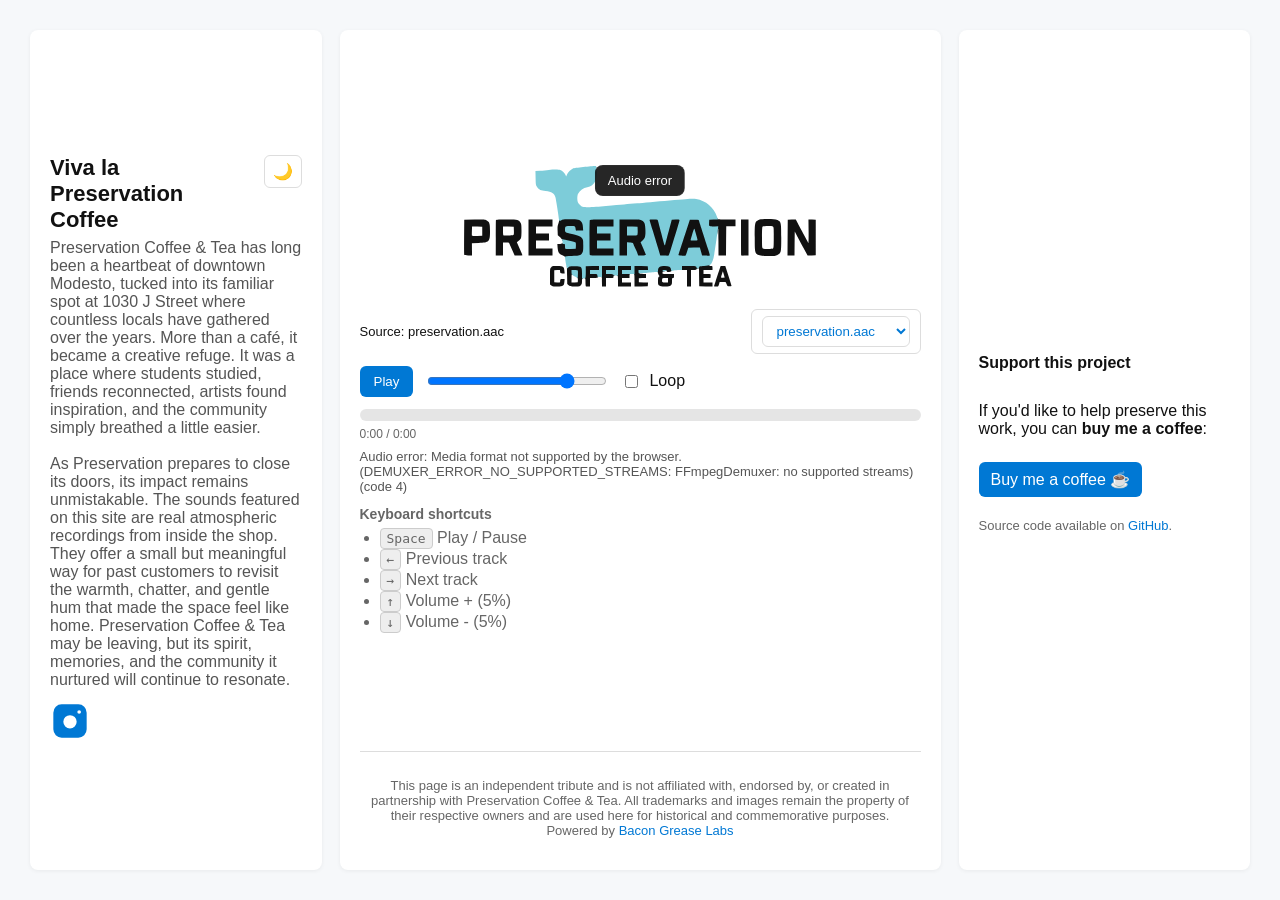
<file: index.html>
<!doctype html>
<html lang="en">
<head>
  <meta charset="utf-8" />
  <meta name="viewport" content="width=device-width,initial-scale=1" />
  <title>Viva la Preservation Coffee</title>
  <link rel="stylesheet" href="css/styles.css">
  <link rel="icon" type="image/png" href="/favicon-96x96.png" sizes="96x96" />
  <link rel="icon" type="image/svg+xml" href="/favicon.svg" />
  <link rel="shortcut icon" href="/favicon.ico" />
  <link rel="apple-touch-icon" sizes="180x180" href="/apple-touch-icon.png" />
  <meta name="apple-mobile-web-app-title" content="Viva La Preservation" />
  <link rel="manifest" href="/site.webmanifest" />  
</head>
<body>
  <div class="container">
    <aside class="col left">
      <div class="left-header">
        <h1>Viva la Preservation Coffee</h1>
        <button id="themeToggle" class="theme-toggle" aria-label="Toggle dark mode" title="Toggle dark mode">🌙</button>
      </div>
      <p class="subhead">Preservation Coffee & Tea has long been a heartbeat of downtown Modesto, tucked into its familiar 
                        spot at 1030 J Street where countless locals have gathered over the years. More than a café, it 
                        became a creative refuge. It was a place where students studied, friends reconnected, artists found inspiration, 
                        and the community simply breathed a little easier. </br></br>
                        
                        As Preservation prepares to close its doors, its impact remains unmistakable. 
                        The sounds featured on this site are real atmospheric recordings from inside the shop. They offer a small but 
                        meaningful way for past customers to revisit the warmth, chatter, and gentle hum that made the space feel 
                        like home. Preservation Coffee & Tea may be leaving, but its spirit, memories, and 
                        the community it nurtured will continue to resonate.
      </p>
      <nav class="socials" aria-label="social links">
        <a href="https://www.instagram.com/prescoffeetea" target="_blank" rel="noopener noreferrer" aria-label="Instagram (opens in new tab)" title="Instagram (opens in new tab)">
          <svg xmlns="http://www.w3.org/2000/svg" viewBox="0 0 24 24" width="20" height="20" aria-hidden="true" focusable="false">
            <path fill="none" d="M0 0h24v24H0z"/>
            <path fill="currentColor" d="M7 2h10a5 5 0 0 1 5 5v10a5 5 0 0 1-5 5H7a5 5 0 0 1-5-5V7a5 5 0 0 1 5-5zm5 6.5a4 4 0 1 0 0 8 4 4 0 0 0 0-8zm5.5-3a1.1 1.1 0 1 0 0 2.2 1.1 1.1 0 0 0 0-2.2z"/>
          </svg>
          <span class="visually-hidden">Instagram</span>
        </a>
      </nav>
    </aside>

    <main class="col center">
      <section class="player">
        <div class="logo-wrap" aria-hidden="false">
          <img id="logo" class="logo" src="image/logo.svg" alt="Preservation logo" loading="lazy">
        </div>
        <h2></h2>

        <audio id="audio" src="sound/preservation.aac" preload="auto"></audio>

        <div class="source-row">
          <div class="source">Source: <span id="sourceName">preservation.m4a</span></div>
          <label class="change-file" aria-label="Choose recording">
            <select id="sourceSelect" class="change-file" aria-label="Choose recording">
              <option value="sound/preservation.aac">preservation.aac</option>
              <option value="sound/preservation2.aac">preservation2.aac</option>
            </select>
          </label>
        </div> 

        <div class="controls" role="region" aria-label="audio player controls">
          <button id="playBtn" class="btn">Play</button>
          <label class="visually-hidden" for="volume">Volume</label>
          <input id="volume" type="range" min="0" max="100" value="80">

          <label for="loop" class="loop-label">
            <input id="loop" type="checkbox"> Loop
          </label>

        </div>

        <div class="progress-wrap">
          <div id="progress" class="progress" title="Seek">
            <span id="progress-bar"></span>
          </div>
          <div class="time">
            <span id="current">0:00</span> / <span id="duration">0:00</span>
          </div>
        </div>

        <div id="hint" class="hint" role="status" aria-live="polite" aria-hidden="true"></div>

        <div id="status" class="status" aria-live="polite"></div>

        <div class="shortcuts" aria-hidden="false">
          <h3>Keyboard shortcuts</h3>
          <ul>
            <li><kbd>Space</kbd> Play / Pause</li>
            <li><kbd>←</kbd> Previous track</li>
            <li><kbd>→</kbd> Next track</li>
            <li><kbd>↑</kbd> Volume + (5%)</li>
            <li><kbd>↓</kbd> Volume - (5%)</li>
          </ul>
        </div>
      </section>

      <footer class="site-footer">
        <div class="attribution">This page is an independent tribute and is not affiliated with, endorsed by, or created in partnership with Preservation Coffee &amp; Tea. All trademarks and images remain the property of their respective owners and are used here for historical and commemorative purposes. </br> Powered by <a href="https://github.com/bcadile/Preservation" target="_blank" rel="noopener noreferrer">Bacon Grease Labs</a></div>
      </footer>

    </main>

    <aside class="col right">
      <div class="support-section">
        <h3>Support this project</h3>
        <p>If you'd like to help preserve this work, you can <strong>buy me a coffee</strong>:</p>
        <a class="support-link" href="https://buymeacoffee.com/bcadile" target="_blank" rel="noopener noreferrer">Buy me a coffee ☕</a>
        <p class="repo-note">Source code available on <a href="https://github.com/bcadile/Preservation" target="_blank" rel="noopener noreferrer" aria-label="GitHub repository (opens in new tab)">GitHub</a>.</p>
      </div>
    </aside>
  </div>

  <script src="js/app.js" defer></script>
</body>
</html>
</file>
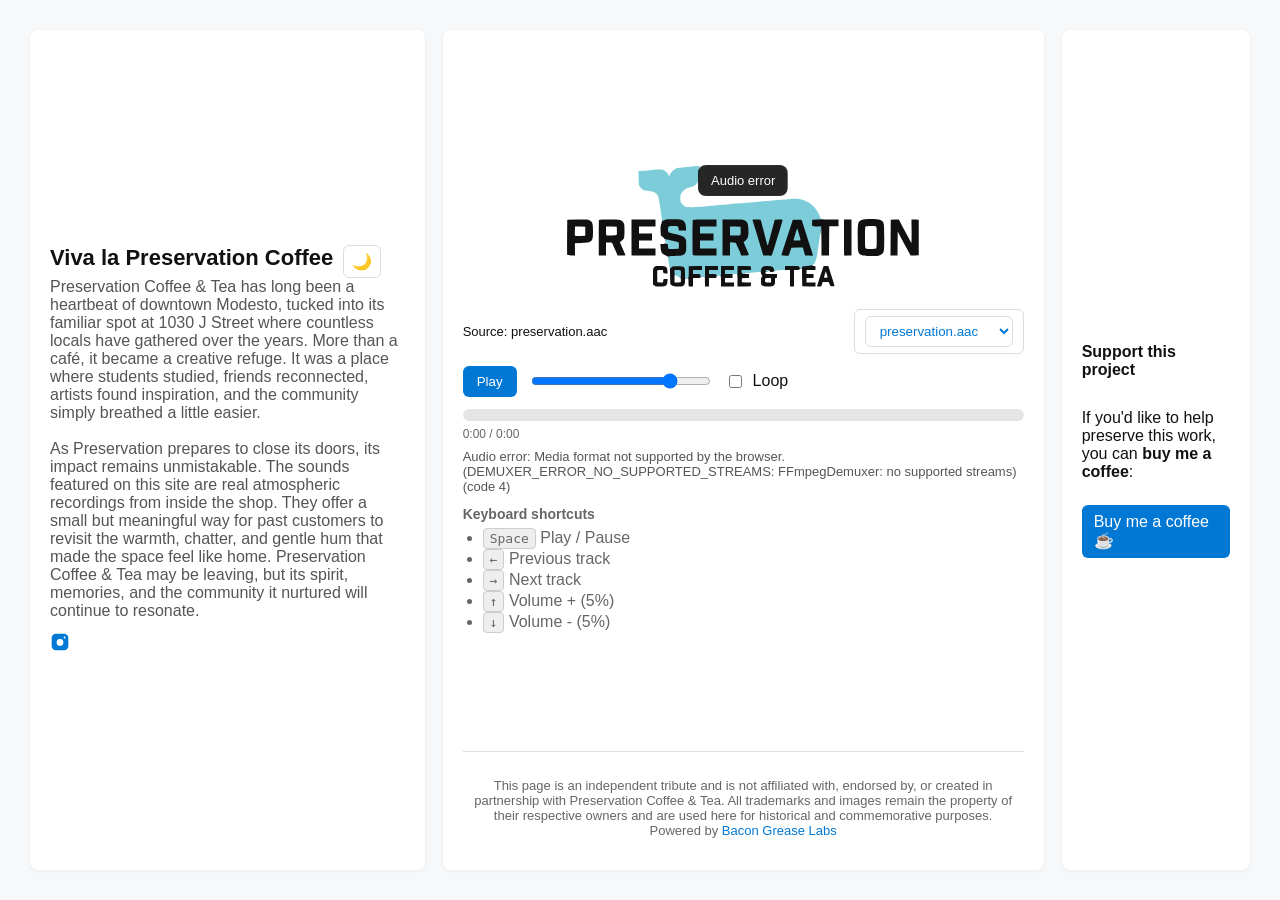
<file: stream-audio/index.html>
<!doctype html>
<html lang="en">
<head>
  <meta charset="utf-8" />
  <meta name="viewport" content="width=device-width,initial-scale=1" />
  <title>Viva la Preservation Coffee</title>
  <link rel="stylesheet" href="css/styles.css">
</head>
<body>
  <div class="container">
    <aside class="col left">
      <div class="left-header">
        <h1>Viva la Preservation Coffee</h1>
        <button id="themeToggle" class="theme-toggle" aria-label="Toggle dark mode" title="Toggle dark mode">🌙</button>
      </div>
      <p class="subhead">Preservation Coffee & Tea has long been a heartbeat of downtown Modesto, tucked into its familiar 
                        spot at 1030 J Street where countless locals have gathered over the years. More than a café, it 
                        became a creative refuge. It was a place where students studied, friends reconnected, artists found inspiration, 
                        and the community simply breathed a little easier. </br></br>
                        
                        As Preservation prepares to close its doors, its impact remains unmistakable. 
                        The sounds featured on this site are real atmospheric recordings from inside the shop. They offer a small but 
                        meaningful way for past customers to revisit the warmth, chatter, and gentle hum that made the space feel 
                        like home. Preservation Coffee & Tea may be leaving, but its spirit, memories, and 
                        the community it nurtured will continue to resonate.
</p>
      <nav class="socials" aria-label="social links">
        <a href="https://www.instagram.com/prescoffeetea" target="_blank" rel="noopener noreferrer" aria-label="Instagram (opens in new tab)" title="Instagram (opens in new tab)">
          <svg xmlns="http://www.w3.org/2000/svg" viewBox="0 0 24 24" width="20" height="20" aria-hidden="true" focusable="false">
            <path fill="none" d="M0 0h24v24H0z"/>
            <path fill="currentColor" d="M7 2h10a5 5 0 0 1 5 5v10a5 5 0 0 1-5 5H7a5 5 0 0 1-5-5V7a5 5 0 0 1 5-5zm5 6.5a4 4 0 1 0 0 8 4 4 0 0 0 0-8zm5.5-3a1.1 1.1 0 1 0 0 2.2 1.1 1.1 0 0 0 0-2.2z"/>
          </svg>
          <span class="visually-hidden">Instagram</span>
        </a>
        <!-- <a href="#" aria-label="GitHub link">GitHub</a>
        <a href="#" aria-label="LinkedIn link">LinkedIn</a> -->
      </nav>
    </aside>

    <main class="col center">
      <section class="player">
        <div class="logo-wrap" aria-hidden="false">
          <img id="logo" class="logo" src="image/logo.svg" alt="Preservation logo" loading="lazy">
        </div>
        <h2></h2>

        <!-- Default: local file in sound/preservation.m4a. Use the file picker to change. -->
        <audio id="audio" src="sound/preservation.aac" preload="auto"></audio>

        <div class="source-row">
          <div class="source">Source: <span id="sourceName">preservation.m4a</span></div>
          <label class="change-file" aria-label="Choose recording">
            <select id="sourceSelect" class="change-file" aria-label="Choose recording">
              <option value="sound/preservation.aac">preservation.aac</option>
              <option value="sound/preservation2.aac">preservation2.aac</option>
            </select>
          </label>
        </div> 

        <div class="controls" role="region" aria-label="audio player controls">
          <button id="playBtn" class="btn">Play</button>
          <label class="visually-hidden" for="volume">Volume</label>
          <input id="volume" type="range" min="0" max="100" value="80">

          <label for="loop" class="loop-label">
            <input id="loop" type="checkbox"> Loop
          </label>

        </div>

        <div class="progress-wrap">
          <div id="progress" class="progress" title="Seek">
            <span id="progress-bar"></span>
          </div>
          <div class="time">
            <span id="current">0:00</span> / <span id="duration">0:00</span>
          </div>
        </div>

        <div id="hint" class="hint" role="status" aria-live="polite" aria-hidden="true"></div>

        <div id="status" class="status" aria-live="polite"></div>

        <div class="shortcuts" aria-hidden="false">
          <h3>Keyboard shortcuts</h3>
          <ul>
            <li><kbd>Space</kbd> Play / Pause</li>
            <li><kbd>←</kbd> Previous track</li>
            <li><kbd>→</kbd> Next track</li>
            <li><kbd>↑</kbd> Volume + (5%)</li>
            <li><kbd>↓</kbd> Volume - (5%)</li>
          </ul>
        </div>
      </section>

      <footer class="site-footer">
        <div class="attribution">This page is an independent tribute and is not affiliated with, endorsed by, or created in partnership with Preservation Coffee &amp; Tea. All trademarks and images remain the property of their respective owners and are used here for historical and commemorative purposes. </br> Powered by <a href="https://www.bacongrease.co" target="_blank" rel="noopener noreferrer">Bacon Grease Labs</a></div>
      </footer>

    </main>

    <aside class="col right">
      <div class="support-section">
        <h3>Support this project</h3>
        <p>If you'd like to help preserve this work, you can <strong>buy me a coffee</strong>:</p>
        <a class="support-link" href="https://buymeacoffee.com/bcadile" target="_blank" rel="noopener noreferrer">Buy me a coffee ☕</a>
      </div>
    </aside>
  </div>

  <script src="js/app.js" defer></script>
</body>
</html>
</file>
<file: css/styles.css>
/* Basic three-column layout */
:root{
  --left-width:240px;
  --right-width:240px;
  --gap:18px;
  --accent:#0078d4;
  --bg:#f6f8fa;
  --fg:#111;
  --card-bg:#fff;
  --card-shadow:0 1px 4px rgba(0,0,0,.06);
  --border-color:#ddd;
  --text-muted:#555;
  --text-dim:#666;
}
body.dark{
  --bg:#1a1a1a;
  --fg:#e8e8e8;
  --card-bg:#2d2d2d;
  --card-shadow:0 1px 4px rgba(0,0,0,.3);
  --border-color:#444;
  --text-muted:#aaa;
  --text-dim:#999;
}
*{box-sizing:border-box;font-family:Segoe UI,Roboto,Arial,sans-serif}
/* Make the page a column flex layout so footer stays visible while the main container can scroll internally */
body{margin:0;background:var(--bg);color:var(--fg);transition:background .3s,color .3s;min-height:100vh;display:flex;flex-direction:column}
.container{flex:1;display:grid;grid-template-columns:repeat(12, 1fr);gap:var(--gap);padding:30px;overflow:auto} 
.col{background:var(--card-bg);padding:20px;border-radius:8px;box-shadow:var(--card-shadow);transition:background .3s,box-shadow .3s}
.left-header{display:flex;justify-content:space-between;align-items:flex-start;gap:10px}

/* Center left column vertically on taller viewports */
.left{display:flex;flex-direction:column;justify-content:center;align-items:flex-start;grid-column:span 3} 
.left h1{margin:0 0 6px;font-size:22px}
.left .subhead{color:var(--text-muted);margin:0 0 12px;transition:color .3s}
.theme-toggle{background:transparent;border:1px solid var(--border-color);padding:6px 8px;border-radius:6px;cursor:pointer;font-size:16px;transition:border-color .3s;white-space:nowrap}
.theme-toggle:hover{border-color:var(--accent)}
.socials a{display:inline-flex;align-items:center;gap:8px;margin-right:10px;color:var(--accent);text-decoration:none}
.socials a svg{width:40px;height:40px;display:inline-block;flex-shrink:0}
.center{display:flex;flex-direction:column;justify-content:space-between;align-items:center;grid-column:span 6;min-height:0} 
.logo-wrap{display:flex;justify-content:center;margin-bottom:14px}
.logo svg{max-width:320px;width:60%;height:auto;display:block;color:var(--fg);transition:color .25s;fill:currentColor}
.player{width:100%;max-width:620px;position:relative;margin:auto 0}
/* Temporary on-screen hint for shortcuts and actions */
.hint{position:absolute;left:50%;top:8px;transform:translateX(-50%) translateY(-6px);background:rgba(0,0,0,0.85);color:#fff;padding:7px 12px;border-radius:8px;font-size:13px;opacity:0;pointer-events:none;transition:opacity .12s,transform .12s;z-index:10;border:1px solid rgba(255,255,255,0.04)}
.hint.visible{opacity:1;transform:translateX(-50%) translateY(0)}
body.dark .hint{background:rgba(255,255,255,0.08);color:var(--fg);border-color:rgba(255,255,255,0.06)}
.player h2{margin:0 0 12px}
.controls{display:flex;gap:12px;align-items:center;margin:12px 0}
.btn{background:var(--accent);color:#fff;border:0;padding:8px 14px;border-radius:6px;cursor:pointer}
.btn:active{transform:translateY(1px)}
input[type=range]{width:180px}
.loop-label{display:inline-flex;align-items:center;gap:8px;color:var(--fg);transition:color .3s}
.progress-wrap{margin-top:12px}
.progress{background:rgba(0,0,0,.1);border-radius:6px;height:12px;cursor:pointer;position:relative;transition:background .3s}
body.dark .progress{background:rgba(255,255,255,.1)}
#progress-bar{display:block;height:100%;width:0;background:linear-gradient(90deg,var(--accent),#4fc3f7);border-radius:6px}
.time{font-size:12px;color:var(--text-dim);margin-top:6px;transition:color .3s}
.status{margin-top:8px;font-size:13px;color:var(--text-muted);transition:color .3s}
.source-row{display:flex;align-items:center;justify-content:space-between;margin-top:10px;gap:10px}
.source{font-size:13px;color:var(--fg);transition:color .3s}
.change-file{background:transparent;border:1px solid var(--border-color);padding:6px 10px;border-radius:6px;cursor:pointer;color:var(--accent);display:inline-flex;align-items:center;gap:8px;transition:border-color .3s}
.change-file input[type=file]{display:none}
.visually-hidden{position:absolute!important;height:1px;width:1px;overflow:hidden;clip:rect(1px,1px,1px,1px);white-space:nowrap} 

.right{display:flex;flex-direction:column;justify-content:center;align-items:flex-start;grid-column:span 3;min-height:150px} 

.support-section{display:flex;flex-direction:column;align-items:flex-start;gap:8px}
.support-section h3{margin:0 0 6px;font-size:16px}
.repo-note{font-size:13px;color:var(--text-dim);transition:color .3s}
.repo-note a{color:var(--accent);text-decoration:none}  

.support-link{background:var(--accent);color:#fff;padding:8px 12px;border-radius:6px;text-decoration:none;display:inline-block}
.support-link:hover{opacity:0.95}
.shortcuts{margin-top:12px;color:var(--text-dim)}
.shortcuts h3{margin:0 0 6px;font-size:14px}
.shortcuts ul{margin:0;padding-left:20px}
.shortcuts kbd{background:#eee;border-radius:4px;padding:2px 6px;border:1px solid #ccc;font-family:monospace;display:inline-block}
body.dark .shortcuts kbd{background:#333;border-color:#555;color:var(--fg)}
.attribution{margin-top:14px;color:var(--text-dim);font-size:13px}
.attribution a{color:var(--accent);text-decoration:none}
.attribution a:hover{text-decoration:underline}
.site-footer{grid-column:auto;text-align:center;padding:12px 8px;color:var(--text-dim);background:transparent;border-top:1px solid var(--border-color);width:100%;margin-top:12px}
@media (max-width:880px){
  .container{grid-template-columns:1fr;}
  .left,.right{order:2}
  .center{order:1}
  /* On small screens keep left column content at the top */
  .left{justify-content:flex-start}
  /* Reset grid column spans for single-column layout */
  .left,.center,.right{grid-column:auto}
}
</file>
<file: stream-audio/css/styles.css>
/* Basic three-column layout */
:root{
  --left-width:240px;
  --right-width:240px;
  --gap:18px;
  --accent:#0078d4;
  --bg:#f6f8fa;
  --fg:#111;
  --card-bg:#fff;
  --card-shadow:0 1px 4px rgba(0,0,0,.06);
  --border-color:#ddd;
  --text-muted:#555;
  --text-dim:#666;
}
body.dark{
  --bg:#1a1a1a;
  --fg:#e8e8e8;
  --card-bg:#2d2d2d;
  --card-shadow:0 1px 4px rgba(0,0,0,.3);
  --border-color:#444;
  --text-muted:#aaa;
  --text-dim:#999;
}
*{box-sizing:border-box;font-family:Segoe UI,Roboto,Arial,sans-serif}
/* Make the page a column flex layout so footer stays visible while the main container can scroll internally */
body{margin:0;background:var(--bg);color:var(--fg);transition:background .3s,color .3s;min-height:100vh;display:flex;flex-direction:column}
.container{flex:1;display:grid;grid-template-columns:repeat(12, 1fr);gap:var(--gap);padding:30px;overflow:auto} 
.col{background:var(--card-bg);padding:20px;border-radius:8px;box-shadow:var(--card-shadow);transition:background .3s,box-shadow .3s}
.left-header{display:flex;justify-content:space-between;align-items:flex-start;gap:10px}

/* Center left column vertically on taller viewports */
.left{display:flex;flex-direction:column;justify-content:center;align-items:flex-start;grid-column:span 4} 
.left h1{margin:0 0 6px;font-size:22px}
.left .subhead{color:var(--text-muted);margin:0 0 12px;transition:color .3s}
.theme-toggle{background:transparent;border:1px solid var(--border-color);padding:6px 8px;border-radius:6px;cursor:pointer;font-size:16px;transition:border-color .3s;white-space:nowrap}
.theme-toggle:hover{border-color:var(--accent)}
  .socials a{display:inline-flex;align-items:center;gap:8px;margin-right:10px;color:var(--accent);text-decoration:none}
  .socials a svg{width:20px;height:20px;display:inline-block;flex-shrink:0}
.center{display:flex;flex-direction:column;justify-content:space-between;align-items:center;grid-column:span 6;min-height:0} 
.logo-wrap{display:flex;justify-content:center;margin-bottom:14px}
.logo svg{max-width:320px;width:60%;height:auto;display:block;color:var(--fg);transition:color .25s;fill:currentColor}
  .player{width:100%;max-width:620px;position:relative;margin:auto 0}
  /* Temporary on-screen hint for shortcuts and actions */
  .hint{position:absolute;left:50%;top:8px;transform:translateX(-50%) translateY(-6px);background:rgba(0,0,0,0.85);color:#fff;padding:7px 12px;border-radius:8px;font-size:13px;opacity:0;pointer-events:none;transition:opacity .12s,transform .12s;z-index:10;border:1px solid rgba(255,255,255,0.04)}
  .hint.visible{opacity:1;transform:translateX(-50%) translateY(0)}
  body.dark .hint{background:rgba(255,255,255,0.08);color:var(--fg);border-color:rgba(255,255,255,0.06)}
.player h2{margin:0 0 12px}
.controls{display:flex;gap:12px;align-items:center;margin:12px 0}
.btn{background:var(--accent);color:#fff;border:0;padding:8px 14px;border-radius:6px;cursor:pointer}
.btn:active{transform:translateY(1px)}
input[type=range]{width:180px}
.loop-label{display:inline-flex;align-items:center;gap:8px;color:var(--fg);transition:color .3s}
.progress-wrap{margin-top:12px}
.progress{background:rgba(0,0,0,.1);border-radius:6px;height:12px;cursor:pointer;position:relative;transition:background .3s}
body.dark .progress{background:rgba(255,255,255,.1)}
#progress-bar{display:block;height:100%;width:0;background:linear-gradient(90deg,var(--accent),#4fc3f7);border-radius:6px}
.time{font-size:12px;color:var(--text-dim);margin-top:6px;transition:color .3s}
.status{margin-top:8px;font-size:13px;color:var(--text-muted);transition:color .3s}
.source-row{display:flex;align-items:center;justify-content:space-between;margin-top:10px;gap:10px}
.source{font-size:13px;color:var(--fg);transition:color .3s}
.change-file{background:transparent;border:1px solid var(--border-color);padding:6px 10px;border-radius:6px;cursor:pointer;color:var(--accent);display:inline-flex;align-items:center;gap:8px;transition:border-color .3s}
.change-file input[type=file]{display:none}
.visually-hidden{position:absolute!important;height:1px;width:1px;overflow:hidden;clip:rect(1px,1px,1px,1px);white-space:nowrap} 

.right{display:flex;flex-direction:column;justify-content:center;align-items:flex-start;grid-column:span 2;min-height:150px} 

.support-section{display:flex;flex-direction:column;align-items:flex-start;gap:8px}
.support-section h3{margin:0 0 6px;font-size:16px}
.support-link{background:var(--accent);color:#fff;padding:8px 12px;border-radius:6px;text-decoration:none;display:inline-block}
.support-link:hover{opacity:0.95}
.shortcuts{margin-top:12px;color:var(--text-dim)}
.shortcuts h3{margin:0 0 6px;font-size:14px}
.shortcuts ul{margin:0;padding-left:20px}
.shortcuts kbd{background:#eee;border-radius:4px;padding:2px 6px;border:1px solid #ccc;font-family:monospace;display:inline-block}
body.dark .shortcuts kbd{background:#333;border-color:#555;color:var(--fg)}
.attribution{margin-top:14px;color:var(--text-dim);font-size:13px}
.attribution a{color:var(--accent);text-decoration:none}
.attribution a:hover{text-decoration:underline}
.site-footer{grid-column:auto;text-align:center;padding:12px 8px;color:var(--text-dim);background:transparent;border-top:1px solid var(--border-color);width:100%;margin-top:12px}
@media (max-width:880px){
  .container{grid-template-columns:1fr;}
  .left,.right{order:2}
  .center{order:1}
  /* On small screens keep left column content at the top */
  .left{justify-content:flex-start}
  /* Reset grid column spans for single-column layout */
  .left,.center,.right{grid-column:auto}
}
</file>
